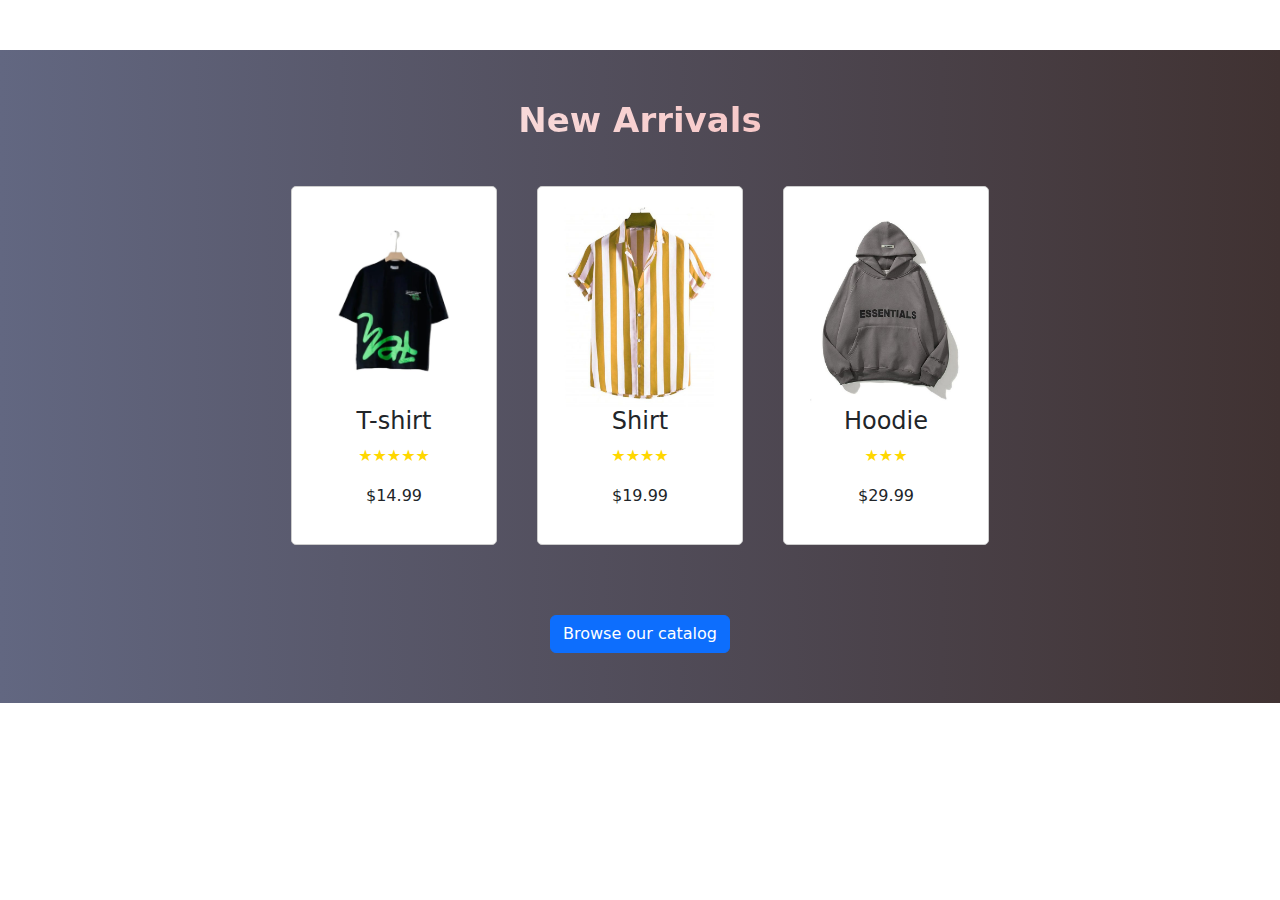
<file: index.html>
<!DOCTYPE html>
<html lang="en">
<head>
    <meta charset="UTF-8">
    <meta name="viewport" content="width=device-width, initial-scale=1.0">
    <title>Fashion Foundry</title>
    <link rel="stylesheet" href="style.css"/>
    <link href="https://cdn.jsdelivr.net/npm/bootstrap@5.3.3/dist/css/bootstrap.min.css" rel="stylesheet" integrity="sha384-QWTKZyjpPEjISv5WaRU9OFeRpok6YctnYmDr5pNlyT2bRjXh0JMhjY6hW+ALEwIH" crossorigin="anonymous">
</head>
<body>
    <header class="header"></header>
    <main class="main"></main>
    <section class="catalog">
        <h3>New Arrivals</h3>
        <div class="latest-products">
            <div class="product-card">
              <a href="item-details.html"><img src="img/product-3.jpeg" alt="Product 1"></a>
              <h4>T-shirt</h4>
              <p class="rating">★★★★★</p>
              <p>$14.99</p>
            </div>
            <div class="product-card">
              <a href="item-details.html"><img src="img/product-4.jpeg" alt="Product 2"></a>
              <h4>Shirt</h4>
              <p class="rating">★★★★</p>
              <p>$19.99</p>
            </div>
            <div class="product-card">
              <a href="item-details.html"><img src="img/product-5.jpeg" alt="Product 3"></a>
              <h4>Hoodie</h4>
              <p class="rating">★★★</p>
              <p>$29.99</p>
            </div>
          </div>
          <a href="shop.html" class="btn btn-primary">Browse our catalog</a>
    </section>
    
    <script src="https://cdn.jsdelivr.net/npm/bootstrap@5.3.3/dist/js/bootstrap.bundle.min.js" integrity="sha384-YvpcrYf0tY3lHB60NNkmXc5s9fDVZLESaAA55NDzOxhy9GkcIdslK1eN7N6jIeHz" crossorigin="anonymous"></script>
</body>
</html>
</file>
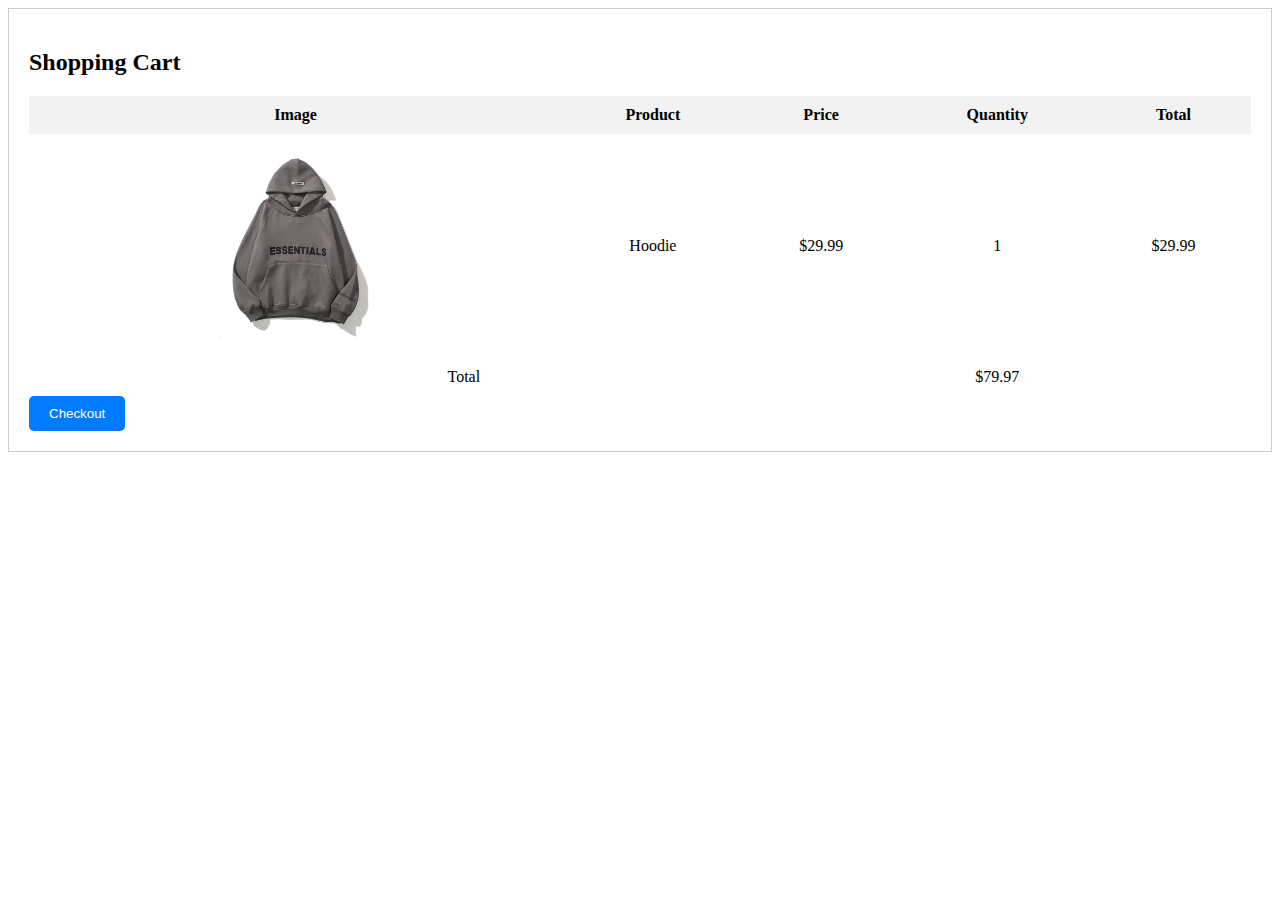
<file: cart.html>
<!DOCTYPE html>
<html>
<head>
    <meta charset="utf-8"/>
    <meta name="viewport" content="width=device-width, initial-scale=1.0"/>
    <title>Fashion Foundry</title>
    <link rel="stylesheet" href="cart.css">
</head>
<body>
    <div class="cart">
        <h2>Shopping Cart</h2>
        <table class="cart-table">
            <thead>
                <tr>
                    <th>Image</th>
                    <th>Product</th>
                    <th>Price</th>
                    <th>Quantity</th>
                    <th>Total</th>
                </tr>
            </thead>
            <tbody>
                <tr>
                    <td><img src="img/product-5.jpeg" alt="product image"/></td>
                    <td>Hoodie</td>
                    <td>$29.99</td>
                    <td>1</td>
                    <td>$29.99</td>
                </tr>
            </tbody>
            <tfoot>
                <tr>
                    <td colspan="3">Total</td>
                    <td id="total">$79.97</td>
                </tr>
            </tfoot>
        </table>
        <button class="checkout-btn">Checkout</button>
    </div>
</body>
</html>
</file>
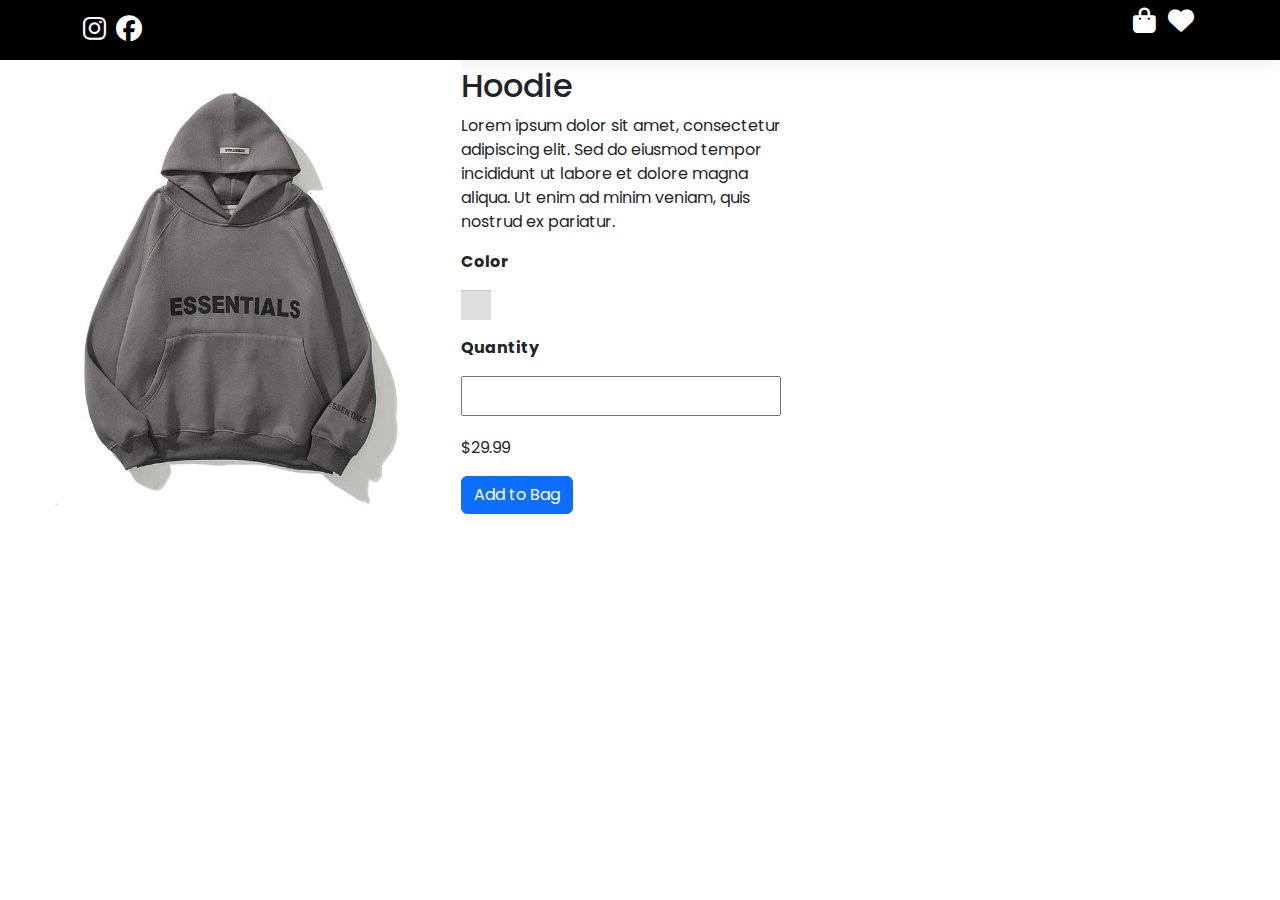
<file: item-details.html>
<!DOCTYPE html>
<html lang="en">
<head>
    <meta charset="UTF-8">
    <meta name="viewport" content="width=device-width, initial-scale=1.0">
    <title>Fashion Foundry</title>
    <link rel="stylesheet" href="item-details.css"/>
    <link rel="stylesheet" href="shop.css"/>
    <link rel="stylesheet" href="https://fonts.googleapis.com/css2?family=Poppins:wght@400;700&display=swap">
    <link rel="stylesheet" href="https://cdnjs.cloudflare.com/ajax/libs/font-awesome/6.4.2/css/all.min.css"/>
    <link href="https://cdn.jsdelivr.net/npm/bootstrap@5.3.3/dist/css/bootstrap.min.css" rel="stylesheet" integrity="sha384-QWTKZyjpPEjISv5WaRU9OFeRpok6YctnYmDr5pNlyT2bRjXh0JMhjY6hW+ALEwIH" crossorigin="anonymous">
</head>
<body>
    <section id="header">
            <div class="social-media">
                <a href="#"><i class="fab fa-instagram"></i></a>
                <a href="#"><i class="fab fa-facebook"></i></a>
            </div>
            <div>
                <ul id="navbar">
                    <li><a href="cart.html"><i class="fa-solid fa-shopping-bag"></i></a></li>
                    <li><a href="#"><i class="fa-solid fa-heart"></i></a></li>
                </ul>
            </div>
    </section>

    <!-- MAIN -->
    <main class="main-product">
        <!-- MAIN CONTENT -->
            <div class="product-details">
                <img src="img/product-5.jpeg" alt="Product 1">
                <div class="details">
                    <h2>Hoodie</h2>
                    <p>Lorem ipsum dolor sit amet, consectetur adipiscing elit. Sed do eiusmod tempor incididunt ut labore et dolore magna aliqua. Ut enim ad minim veniam, quis nostrud ex pariatur.</p>
                    <p><strong>Color</strong> <hr class="color"/></p>
                    
                    <!-- <p class="rating">★★★</p> -->
                     <p><strong>Quantity</strong></p>
                     <input type="number"/>
                    <p>$29.99</p>
                    <a href="#" class="btn btn-primary">Add to Bag</a>
                </div>
            </div>
    </main>

    <script src="https://cdn.jsdelivr.net/npm/bootstrap@5.3.3/dist/js/bootstrap.bundle.min.js" integrity="sha384-YvpcrYf0tY3lHB60NNkmXc5s9fDVZLESaAA55NDzOxhy9GkcIdslK1eN7N6jIeHz" crossorigin="anonymous"></script>
</body>
</html>
</file>
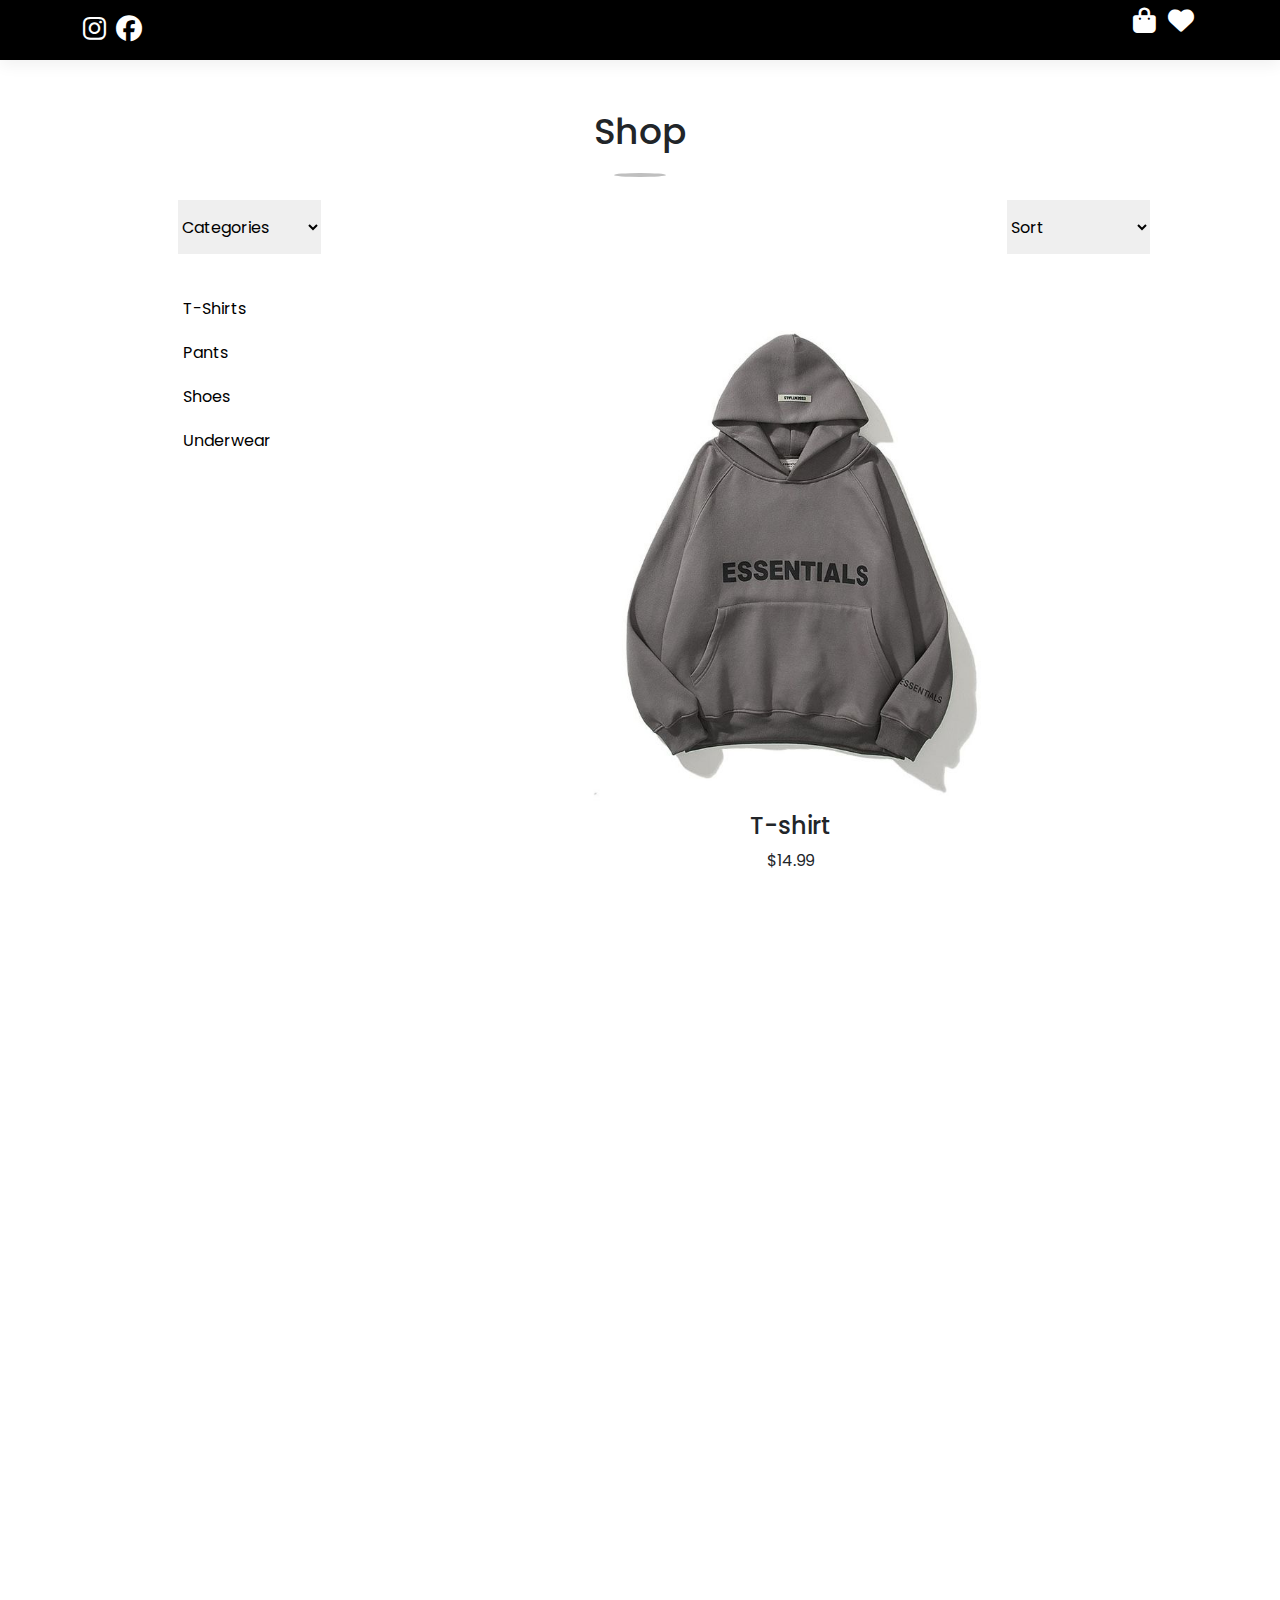
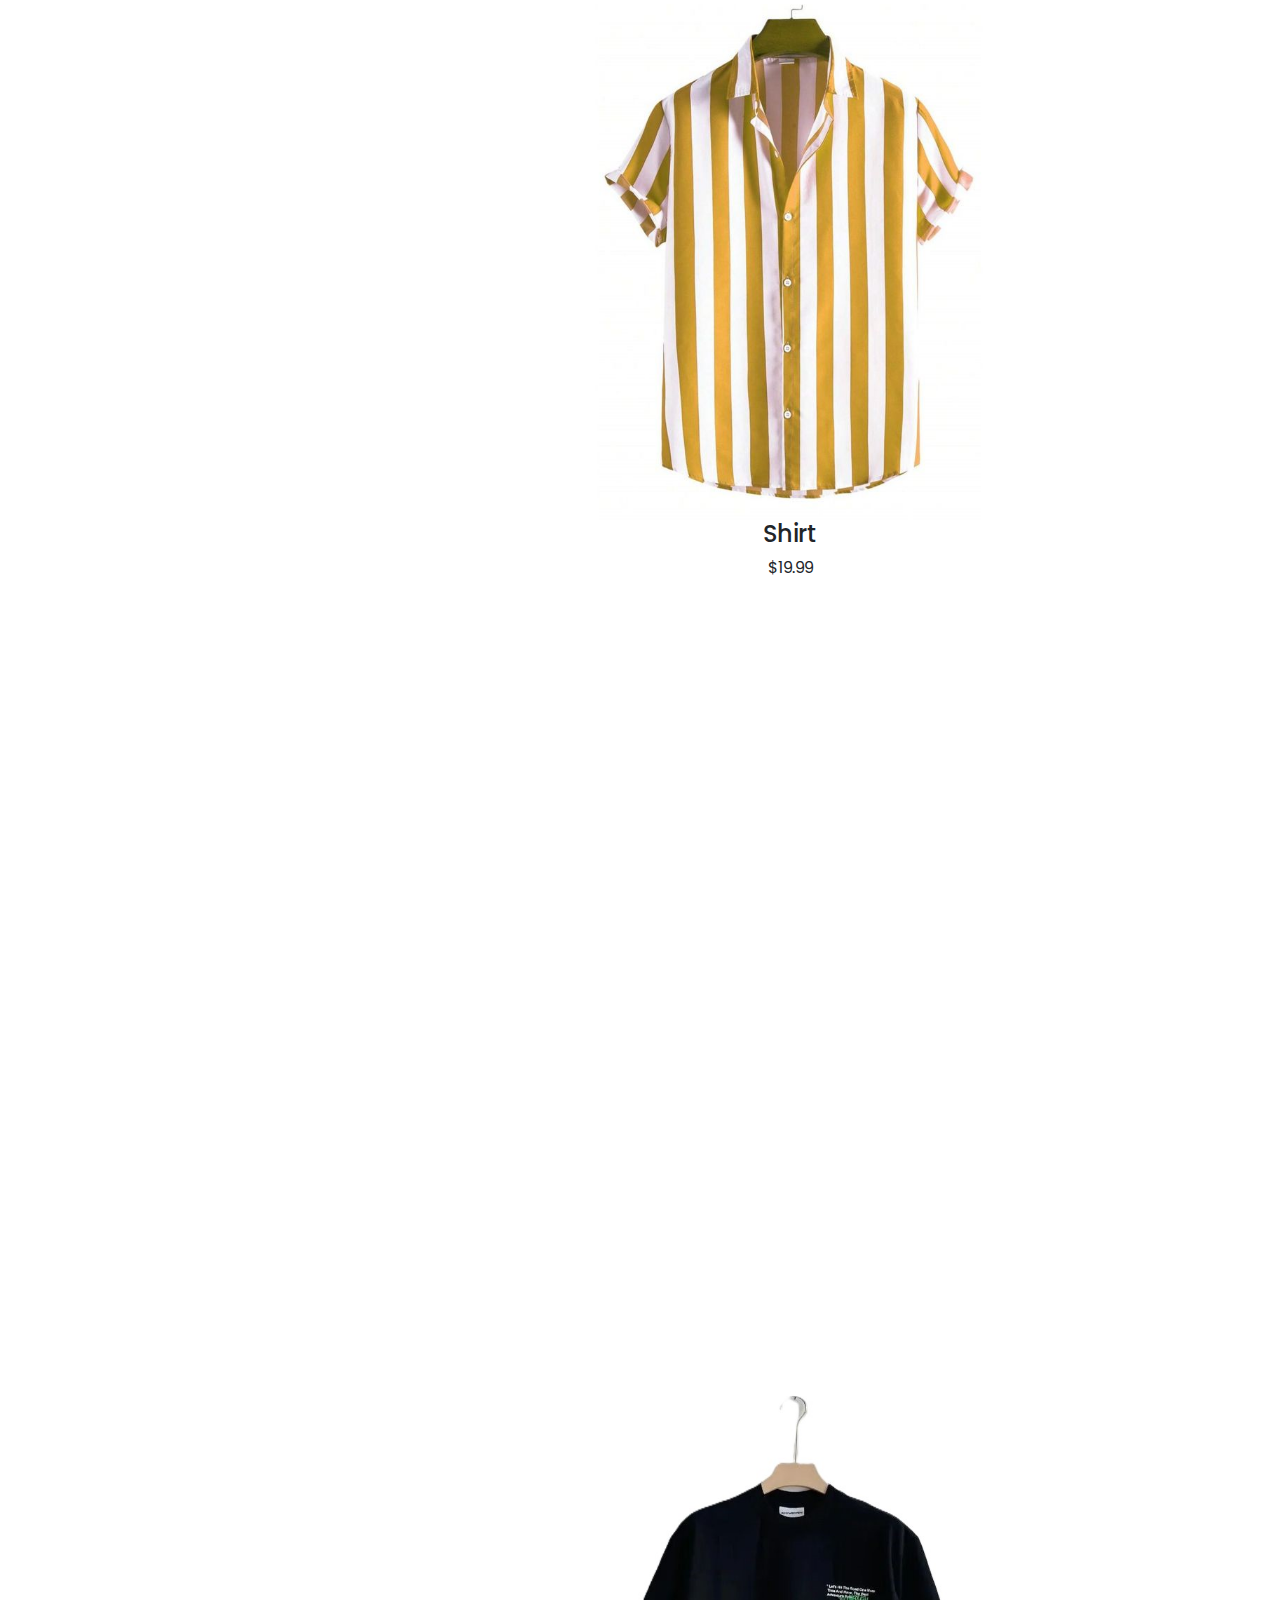
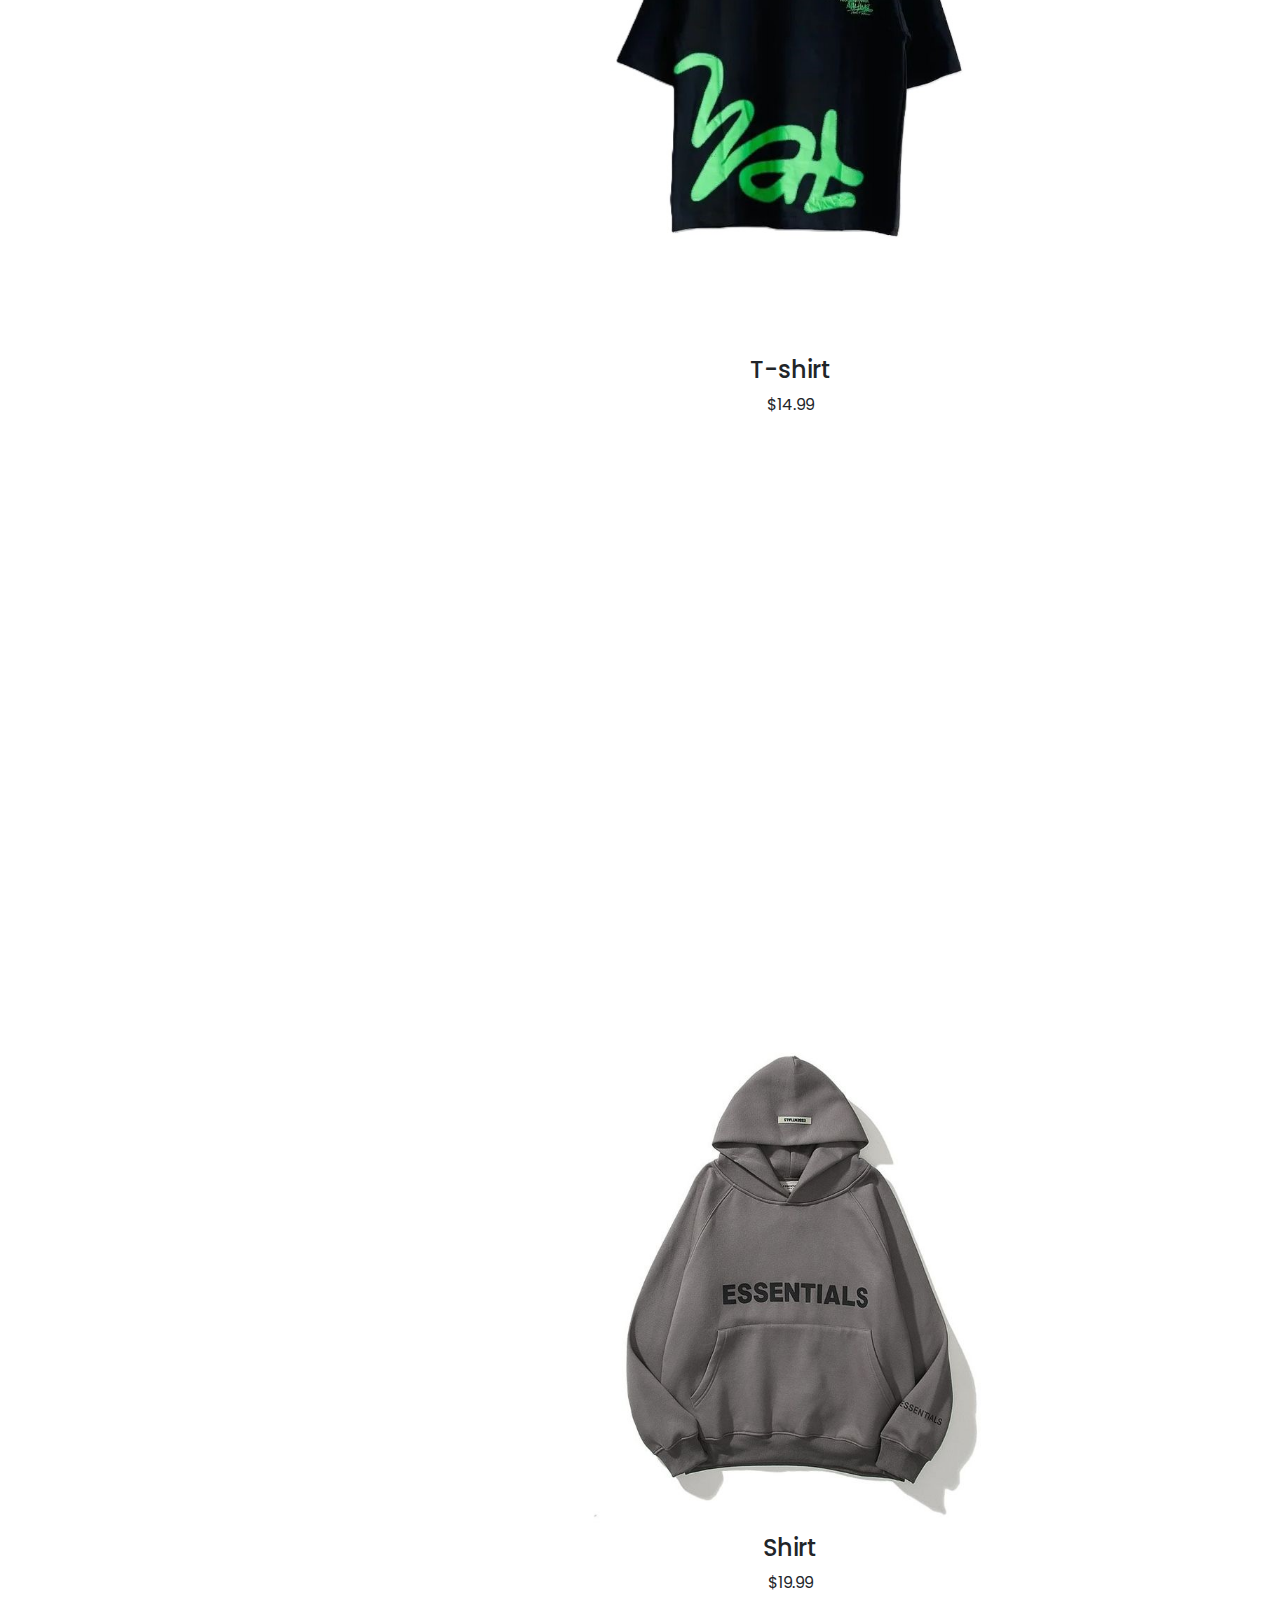
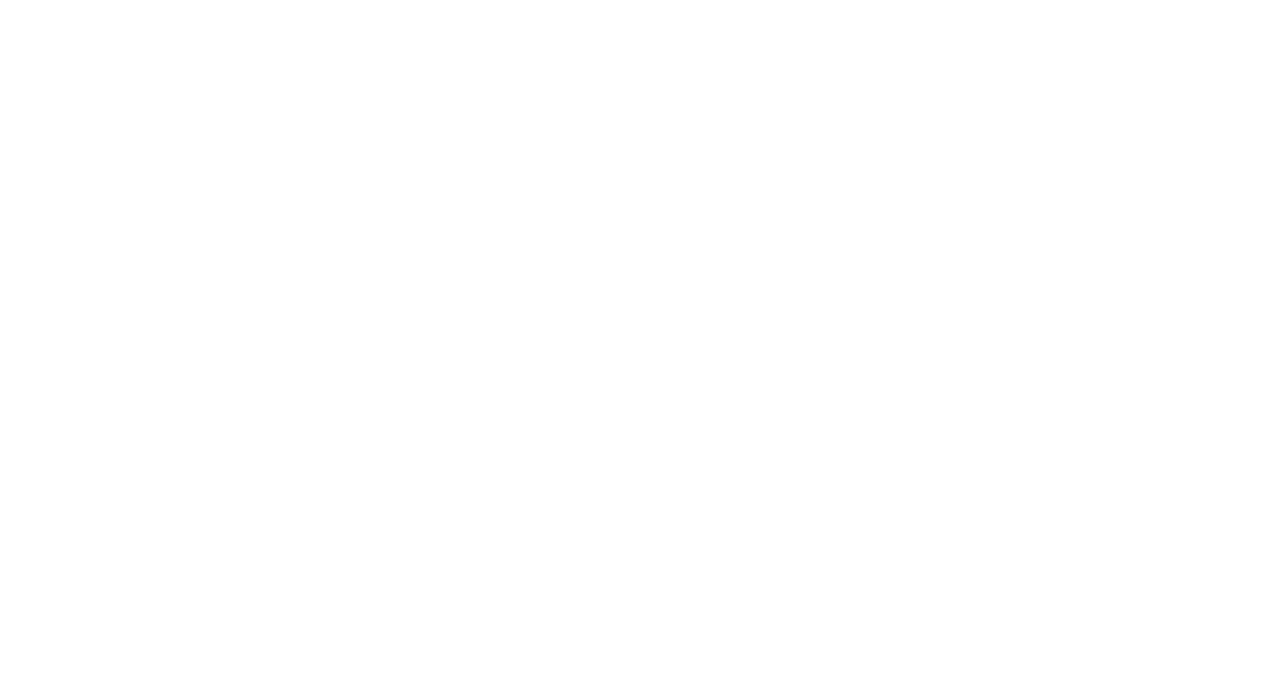
<file: shop.html>
<!DOCTYPE html>
<html lang="en">
<head>
    <meta charset="UTF-8">
    <meta name="viewport" content="width=device-width, initial-scale=1.0">
    <title>Fashion Foundry</title>
    <link rel="stylesheet" href="shop.css"/>
    <link rel="stylesheet" href="https://fonts.googleapis.com/css2?family=Poppins:wght@400;700&display=swap">
    <link rel="stylesheet" href="https://cdnjs.cloudflare.com/ajax/libs/font-awesome/6.4.2/css/all.min.css"/>
    <link href="https://cdn.jsdelivr.net/npm/bootstrap@5.3.3/dist/css/bootstrap.min.css" rel="stylesheet" integrity="sha384-QWTKZyjpPEjISv5WaRU9OFeRpok6YctnYmDr5pNlyT2bRjXh0JMhjY6hW+ALEwIH" crossorigin="anonymous">
</head>
<body>
    <section id="header">
            <div class="social-media">
                <a href="#"><i class="fab fa-instagram"></i></a>
                <a href="#"><i class="fab fa-facebook"></i></a>
            </div>
            <div>
                <ul id="navbar">
                    <li><a href="cart.html"><i class="fa-solid fa-shopping-bag"></i></a></li>
                    <li><a href="#"><i class="fa-solid fa-heart"></i></a></li>
                </ul>
            </div>
    </section>

    <!-- INTRO -->
    <section id="intro">
        <h1>Shop</h1>
        <hr/>
    </section>

    <!-- MAIN -->
    <main class="main">
        <!-- MAIN HEADER -->
        <div class="main-header">
            <select id="select-left">
                <option disabled selected>Categories</option>
                <option>Two</option>
            </select>
            <select id="select-right">
                <option disabled selected>Sort</option>
                <option>Two</option>
            </select>
        </div>

        <!-- MAIN SIDEBAR -->
        <div class="main-sidebar">
            <ul id="main-sidebar-links">
                <li><a href="#">T-Shirts</a></li>
                <li><a href="#">Pants</a></li>
                <li><a href="#">Shoes</a></li>
                <li><a href="#">Underwear</a></li>
            </ul>
        </div>

        <!-- MAIN CONTENT -->
        <div class="main-content">
            <div class="product-card">
                <a href="item-details.html"><img src="img/product-5.jpeg" alt="Product 1"></a>
                <h4>T-shirt</h4>
                <p>$14.99</p>
            </div>
            <div class="product-card">
                <a href="item-details.html"><img src="img/product-4.jpeg" alt="Product 2"></a>
                <h4>Shirt</h4>
                <p>$19.99</p>
            </div>
            <div class="product-card">
                <a href="item-details.html"><img src="img/product-3.jpeg" alt="Product 1"></a>
                <h4>T-shirt</h4>
                <p>$14.99</p>
            </div>
            <div class="product-card">
                <a href="item-details.html"><img src="img/product-5.jpeg" alt="Product 2"></a>
                <h4>Shirt</h4>
                <p>$19.99</p>
            </div>
        </div>
    </main>

    <script src="https://cdn.jsdelivr.net/npm/bootstrap@5.3.3/dist/js/bootstrap.bundle.min.js" integrity="sha384-YvpcrYf0tY3lHB60NNkmXc5s9fDVZLESaAA55NDzOxhy9GkcIdslK1eN7N6jIeHz" crossorigin="anonymous"></script>
</body>
</html>
</file>
<file: style.css>
body {
    width: 100%;
}

.catalog {
    max-width: 100%;
    margin: 50px auto;
    text-align: center;
    background: linear-gradient(to right, #626781, #403232);
    padding: 50px 25px;
}

.catalog h3 {
    font-size: 34px;
    font-weight: 700;
    margin-bottom: -25px;
    background: linear-gradient(to right, #f9f9f9, #f6a8a8);
    -webkit-background-clip: text;
    -webkit-text-fill-color: transparent    ;
}

.latest-products {
    display: flex;
    justify-content: space-between;
    max-width: 60%;
    margin: 50px auto;
    background: transparent;
  }

  .product-card {
    border: 1px solid #ccc;
    border-radius: 5px;
    padding: 20px;
    text-align: center;
    width: 60%;
    height: 60%;
    margin: 20px 20px;
    background-color: #fff;
  }
  
  .product-card img {
    width: 100%;
    height: 200px;
    object-fit: cover;
  }

  .rating {
    color: gold;
  }
</file>
<file: cart.css>
.cart {
    border: 1px solid #ccc;
    padding: 20px;
}

.cart-table {
    width: 100%;
    border-collapse: collapse;
}

.cart-table th, .cart-table td {
    padding: 10px;
    text-align: center;
}

.cart-table th {
    background-color: #f2f2f2;
}

.cart-table td img {
    width: 200px;
    height: 200px;
}

.checkout-btn {
    background-color: #007bff;
    color: #fff;
    padding: 10px 20px;
    border: none;
    border-radius: 5px;
    cursor: pointer;
}
</file>
<file: item-details.css>
* {
    margin: 0;
    padding: 0;
}

.product-details {
    display: flex;
    justify-content: space-around;
    width: 60%;
    align-items: center ;
}

.product-details img {
    width: 60%;
    height: 60%;
}

.rating {
    color: gold;
}

.color {
    height: 30px;
    width: 30px;
    background-color: gray;
}

.details input {
    height: 40px;
    margin: 0 0 20px 0;
    text-align: center;
}
</file>
<file: shop.css>
* {
    font-family: 'Poppins', sans-serif;
}

/* HEADER */
#header {
    display: flex;
    align-items: center;
    justify-content: space-between;
    width: 100%;
    padding: 20px 80px;
    background: #000;
    box-shadow: 0 5px 15px rgba(0, 0, 0, 0.06);
    height: 60px;
}

#header i {
    font-size: 26px;
    margin: 0 3px;
    color: #fff;
}


/* NAVIGATION BAR */
#navbar {
    display: flex;
    align-items: center;
    justify-content: center;

}

#navbar li {
    list-style: none;
    margin: 0 3px;
}

/* INTRODUCTION */
#intro {
    text-align: center;
}

#intro h1 {
    font-size: 36px;
    font-weight: 500;
    margin-top: 50px;
}

#intro hr {
    border: solid #000 2px;
    border-radius: 50%;
    width: 4%;
    margin: 20px auto;
    color: #000;
}


/* ---------MAIN------------- */
.main {
    display: grid;
    grid-template-columns: 300px 1fr;
    grid-template-rows: 60px 1fr;
    grid-template-areas:
    "header header"
    "side main";
    width: 80%;
    margin: 0 auto;
  }
  

/* ---------MAIN HEADER------------- */

  .main-header {
    grid-area: header;
    display: flex;
    justify-content: space-between;
  }

  .main-header select {
    width: 14%;
    margin: 3px 2px;
    border:none;
  }

  #select-left {
    margin-left: 50px;
  }
 
/* ---------MAIN SIDEBAR------------- */
  
  .main-sidebar {
    grid-area: side;
    padding: 0; 
    margin: 0;
  }

  #main-sidebar-links {
    width: 90%;
    margin: 5px auto;
    padding: 20px;
  }

  #main-sidebar-links li {
    list-style: none;
    padding: 5px 20px;
    text-align: left;
    margin: 10px auto;
    transition: transform 0.5s ease;
  }

  #main-sidebar-links li a {
    text-decoration: none;
    color: #000;
    font-size: 16px;
  }

  #main-sidebar-links li:hover {
    border: solid 1px slateblue;
    border-radius: 10px;
    background-color: slateblue;
    color: #fff;
  }
  

/* ---------MAIN CONTENT------------- */
  .main-content {
    grid-area: main;
    display: flex;
    flex-wrap: wrap;
    justify-content: space-between;
    background: linear-gradient(to right #683d3d #ff1818)
  }

  .product-card {
    padding: 20px;
    text-align: center;
    width: 100%;
    height: 46%;
    margin: 20px 20px;
  }

  .product-card {
    flex: 1 1 45%;
    margin-bottom: 10px;
  }

  .product-card img {
    width: 80%;
    height: fit-content;
    object-fit: cover;
  }
</file>
